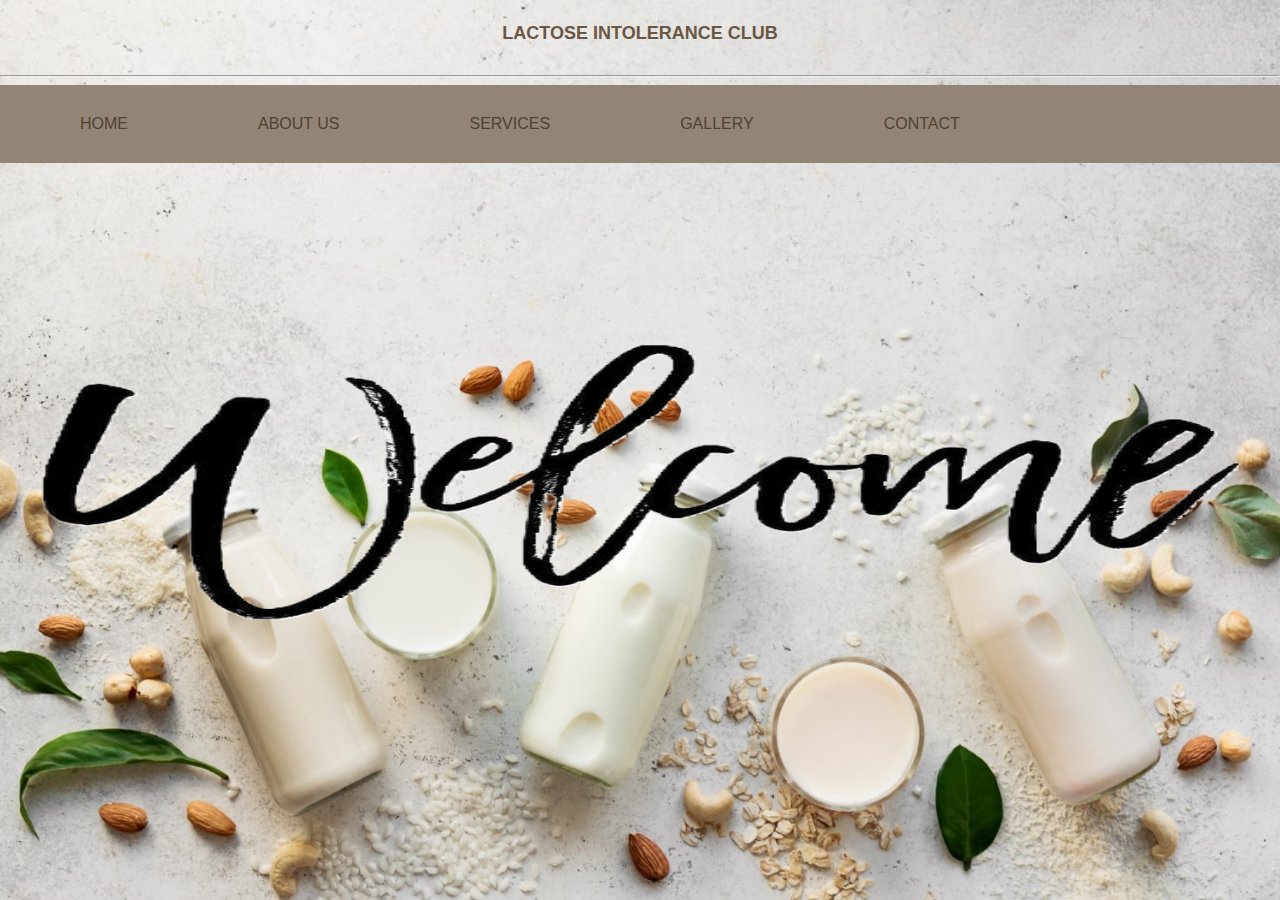
<file: index.html>
<!DOCTYPE html>
<html lang="en">
<head>
    <link rel="stylesheet" href="style.css">
        <meta charset="UTF-8">
        <meta name="viewport"
    content="width=device-width,initial-scale=1.0">
    
    </head>
    <body>
        <header>
            <p><b>LACTOSE INTOLERANCE CLUB</p></b>
        </header>
        <hr>
        <nav>
        <table cellspacing="10" cellpadding="10">
        <tr>
        <td><a href="home.html">HOME</a></td>
        <td><a href="about us.html">ABOUT US</a></td>
        <td><a href="services.html">SERVICES</a></td>
        <td><a href="gallery.html">GALLERY</a></td>
        <td><a href="contact us.html">CONTACT</a></td>
        </tr>
        </table>
    </nav>
    <img src="d6d1aaf2b01bcd94596ef0c996366ca3.png" width="100%" height="70%">
</hr>
</file>
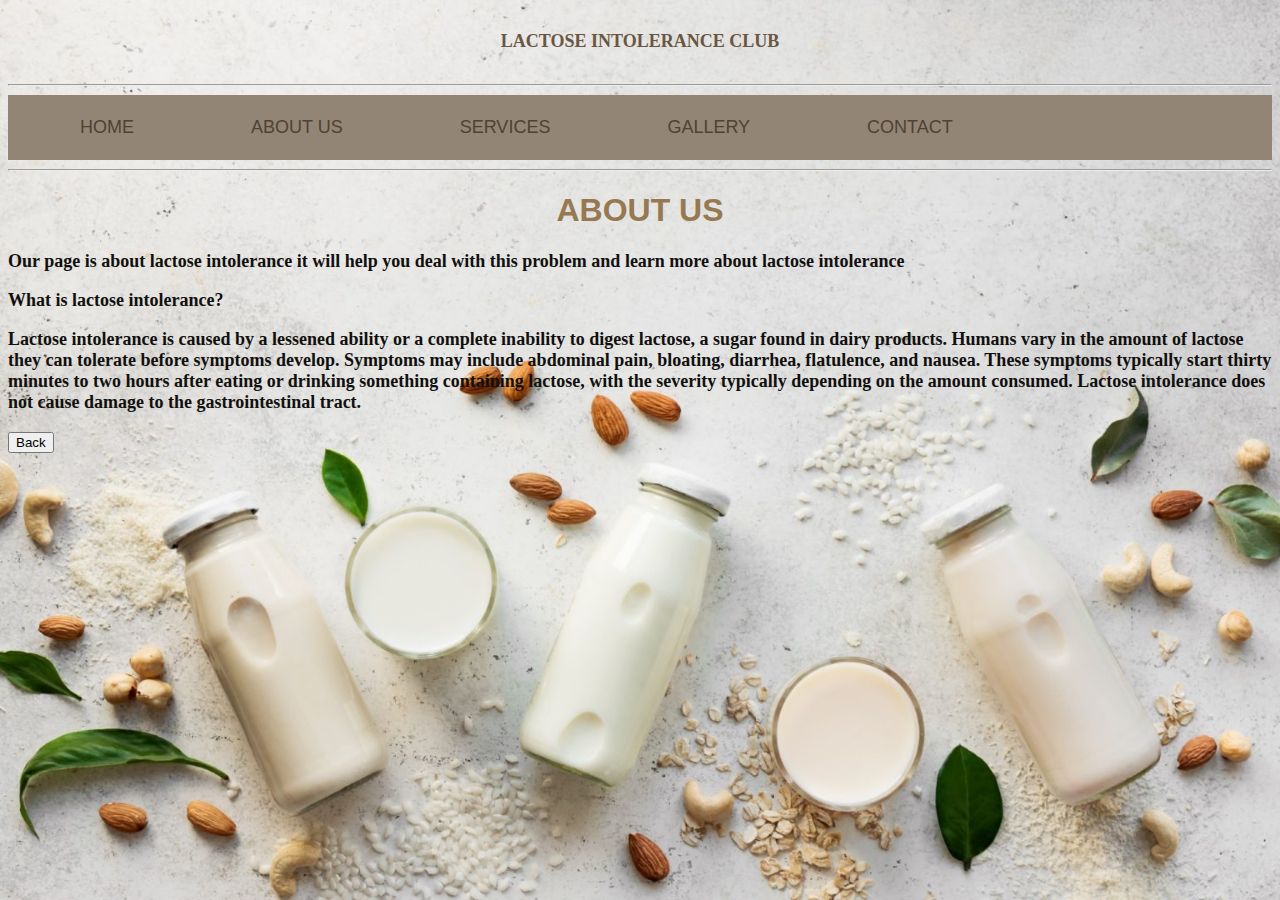
<file: about us.html>
<!DOCTYPE html>
<html lang="en">
    <meta name="viewport" content="width=device-width, initial-scale=1.0">
<head>
    <header>
        <p><b>LACTOSE INTOLERANCE CLUB</p></b>
    </header>
    <head>
        <body>
          
            <hr>
            <nav>
            <table cellspacing="7" cellpadding="5">
            <tr>
            <td><a href="home.html">HOME</a></td>
            <td><a href="about us.html">ABOUT US</a></td>
            <td><a href="services.html">SERVICES</a></td>
            <td><a href="gallery.html">GALLERY</a></td>
            <td><a href="contact us.html">CONTACT</a></td>
            </tr>
            </table>
        </nav>
        <hr>
<h1><b>ABOUT US</h1></b>
<p><b>Our page is about lactose intolerance it will help you deal with this problem and learn more about lactose
    intolerance</p></b>
<p><b>What is lactose intolerance?</p></b>
<p><b>Lactose intolerance is caused by a lessened ability or a complete inability to digest lactose, a sugar found in dairy products.
     Humans vary in the amount of lactose they can tolerate before symptoms develop. Symptoms may include abdominal pain, bloating,
      diarrhea, flatulence, and nausea. These symptoms typically start thirty minutes to two hours after eating or drinking something containing lactose,
       with the severity typically depending on the amount consumed.
     Lactose intolerance does not cause damage to the gastrointestinal tract.</p></b>
    <footer> <button onclick="location.href = 'index.html';" id="myButton" class="float-left submit-button" >Back</button></footer>
     
    <style>
        body{
            padding: auto;
            color: rgb(17, 16, 14);
            font-size:large ;
            background-image: url(plantbasedmilk.123rf-1618x1080.jpg);
            background-size: cover;
            background-position: center;
            background-attachment: fixed;
            
        }
        h1{
            font-family: Arial, Helvetica, sans-serif;
            font-size: xx-large;
            color: rgb(151, 121, 81);
            text-align: center;
            
        }
         header{
    color: rgb(105, 87, 67);
    text-decoration: none;
    padding: 5px;
    text-align: center;
    font-size:large;
        }
        footer{
            position: fixed;
        }
        nav{
    background-color: rgb(146, 133, 118);
    color: black;
    padding: 10px;;
    text-align: center;
    font-family: 'Gill Sans', 'Gill Sans MT', Calibri, 'Trebuchet MS', sans-serif;
}
nav a{
    color: rgb(79, 66, 51);
    text-decoration: none;
    padding: 50px;
    text-align: center;
}
        
    </style>
</head>
</file>
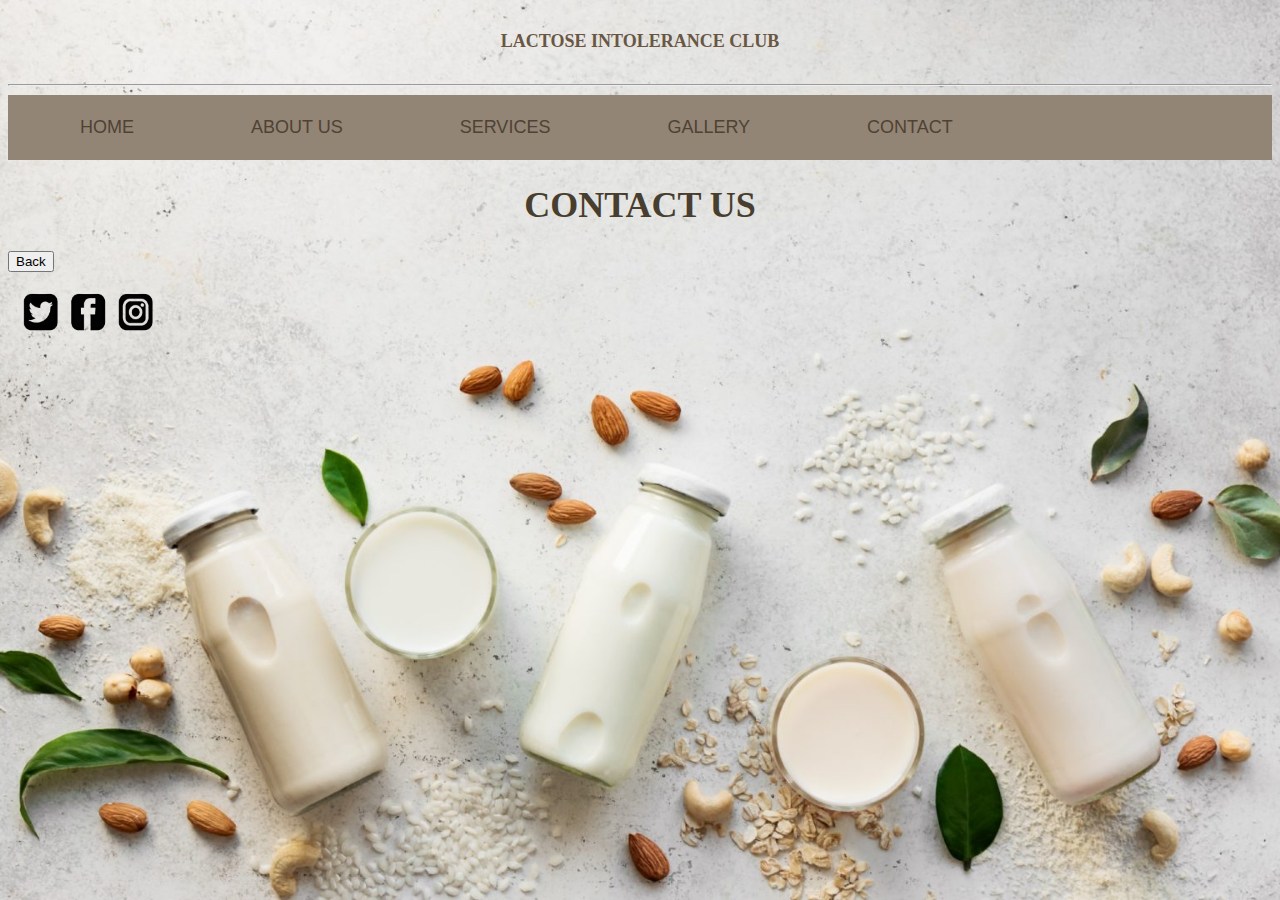
<file: contact us.html>
<!DOCTYPE html>
<html lang="en">
    <meta name="viewport" content="width=device-width, initial-scale=1.0">
    <header>
        <p><b>LACTOSE INTOLERANCE CLUB</p></b>
    </header>
    <head>
        <body>
          
            <hr>
            <nav>
            <table cellspacing="7" cellpadding="5">
            <tr>
            <td><a href="home.html">HOME</a></td>
            <td><a href="about us.html">ABOUT US</a></td>
            <td><a href="services.html">SERVICES</a></td>
            <td><a href="gallery.html">GALLERY</a></td>
            <td><a href="contact us.html">CONTACT</a></td>
            </tr>
            </table>
        </nav>
        <h1><b>CONTACT US</h1></b>
        <button onclick="location.href = 'index.html';" id="myButton" class="float-left submit-button" >Back</button>
        <img src="social-media-icons-set-facebook-instagram-twitter-logos-free-vector.png" width="150" height="80">
        <style>
            body{
               padding: auto;
              color: rgb(72, 62, 47);
               font-size:large ;
               background-image: url(plantbasedmilk.123rf-1618x1080.jpg);
               background-size: cover;
               background-position: center;
               background-attachment: fixed;
            }
            header{
    color: rgb(105, 87, 67);
    text-decoration: none;
    padding: 5px;
    text-align: center;
    font-size:large;
    }
    h1{
        text-align: center;
    }
        footer{
            position: fixed;
        }
        nav{
    background-color: rgb(146, 133, 118);
    color: black;
    padding: 10px;;
    text-align: center;
    font-family: 'Gill Sans', 'Gill Sans MT', Calibri, 'Trebuchet MS', sans-serif;
}
nav a{
    color: rgb(79, 66, 51);
    text-decoration: none;
    padding: 50px;
    text-align: center;
}
img{
    display: block;
    margin-left: 5px;
    margin-right: 5px;
    
}
            </style>
    </head>
</html>
</file>
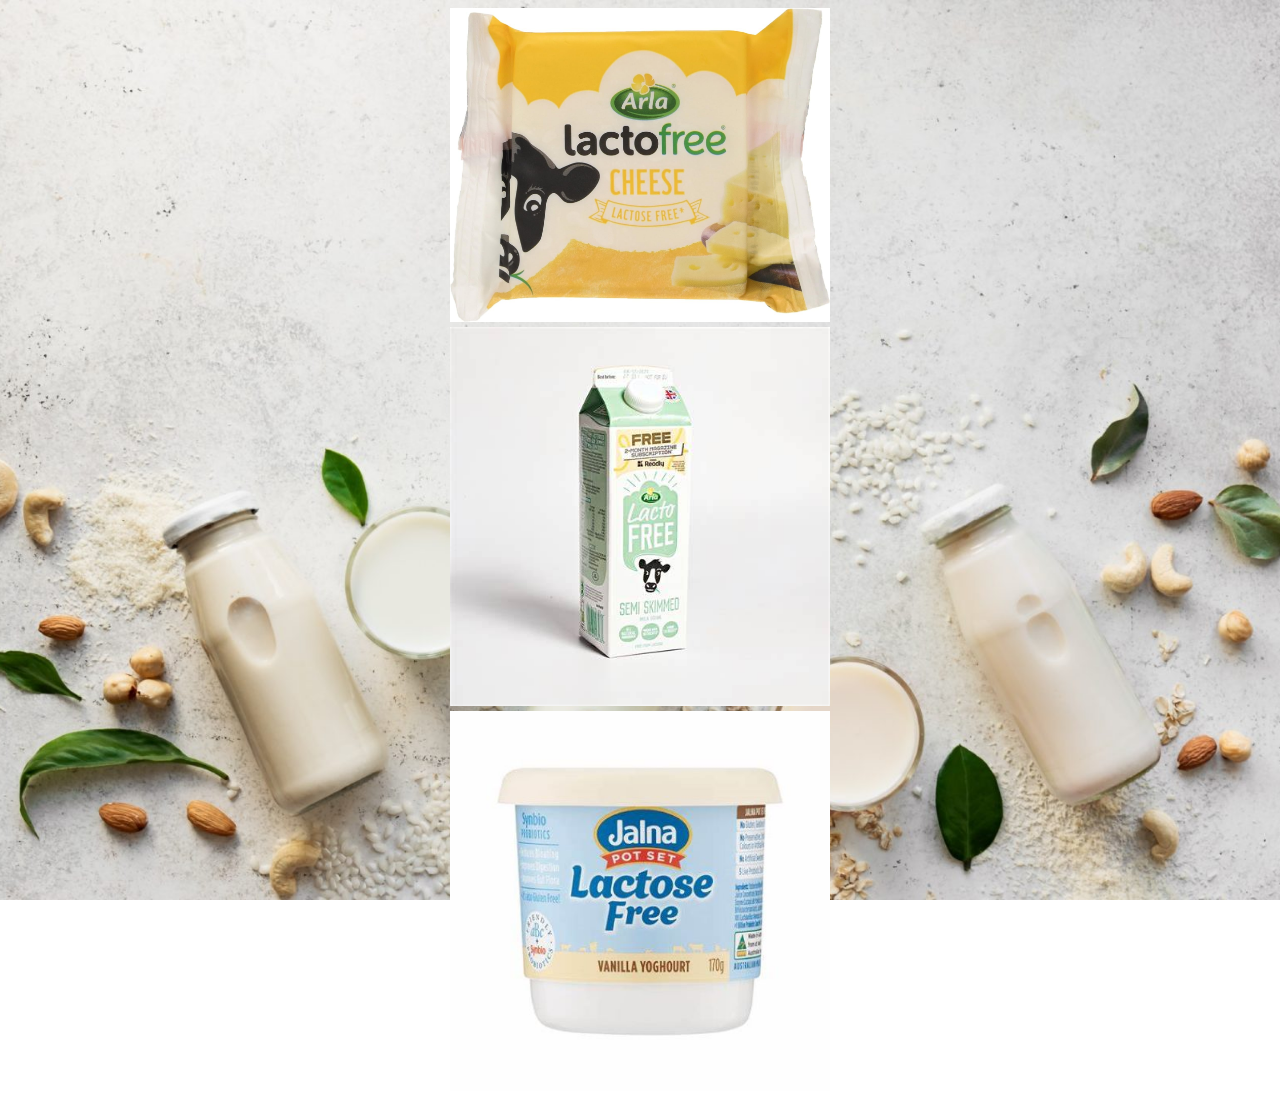
<file: gallery.html>
<!DOCTYPE html>
<html>
    <head>
        <meta name="viewport" content="width=device-width, initial-scale=1.0">
       

         <div class="gallery">
         <a target="_blank"  href="81HthZy4shL._AC_SL1500_.jpg">
         <img src="81HthZy4shL._AC_SL1500_.jpg" width="30%" height="50%"></a>

         <div class="gallery">
         <a target="_blank"  href="OIP.jpg">
         <img src="OIP.jpg" width="30%" height="50%"></a>
   
         <div class="gallery">
         <a target="_blank"  href="OIP (1).jpg">
         <img src="OIP (1).jpg" width="30%" height="40%"></a>

         </div>
         <style>
        body{
            text-align: center;
            padding: auto;
            color: rgb(151, 121, 81);
            font-size:larger ;
            background-image: url(plantbasedmilk.123rf-1618x1080.jpg);
            background-size: cover;
         background-position: center;
         background-attachment: fixed;
        }
        </style>
</html>
</file>
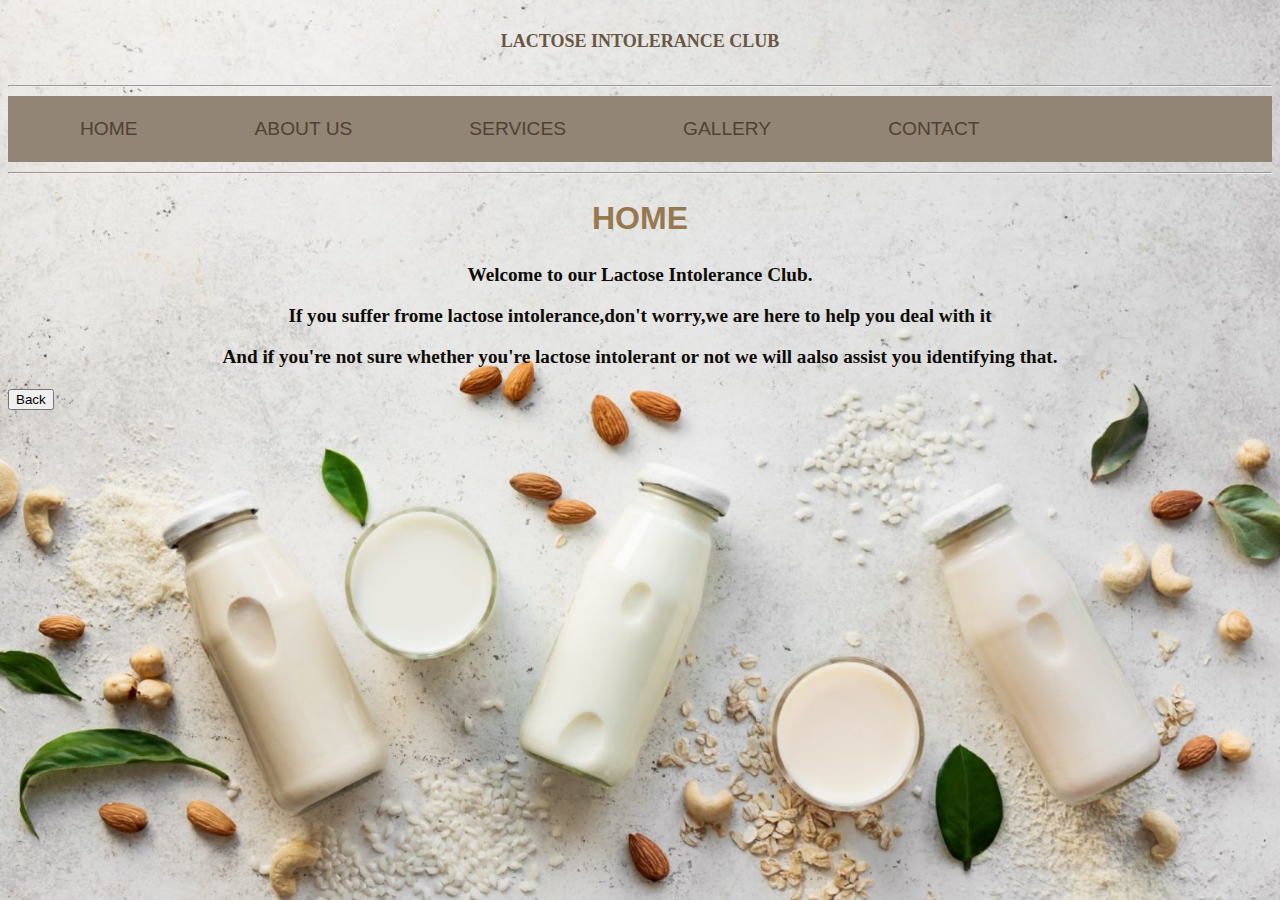
<file: home.html>
<!DOCTYPE html>
<html lang="en">
    <meta name="viewport" content="width=device-width, initial-scale=1.0">
    <header>
        <p><b>LACTOSE INTOLERANCE CLUB</p></b>
    </header>
    <head>
        <body>
          
            <hr>
            <nav>
            <table cellspacing="7" cellpadding="5">
            <tr>
            <td><a href="home.html">HOME</a></td>
            <td><a href="about us.html">ABOUT US</a></td>
            <td><a href="services.html">SERVICES</a></td>
            <td><a href="gallery.html">GALLERY</a></td>
            <td><a href="contact us.html">CONTACT</a></td>
            </tr>
            </table>
        </nav>
        <hr>
    <h2>HOME</h2>
    <body> 
    <p><b>Welcome to our Lactose Intolerance Club.</p></b>
       <p><b> If you suffer frome lactose intolerance,don't worry,we are here to help you deal with it</p></b>
       <p><b>And if you're not sure whether you're lactose intolerant or not we will aalso assist you identifying that.</p></b>
    </body>
    <footer><button onclick="location.href = 'index.html';" id="myButton" class="float-left submit-button" >Back</button></footer>
       <style>
        body{
            text-align: center;
            padding: auto;
            color: rgb(14, 12, 9);
            font-size:larger ;
            background-image: url(plantbasedmilk.123rf-1618x1080.jpg);
            background-size: cover;
         background-position: center;
         background-attachment: fixed;
        }
        h2{
            font-family: Arial, Helvetica, sans-serif;
            font-size: xx-large;
            color: rgb(151, 121, 81);
        }
        header{
    color: rgb(105, 87, 67);
    text-decoration: none;
    padding: 5px;
    text-align: center;
    font-size:large;
        }
        footer{
            position: fixed;
        }
        nav{
    background-color: rgb(146, 133, 118);
    color: black;
    padding: 10px;;
    text-align: center;
    font-family: 'Gill Sans', 'Gill Sans MT', Calibri, 'Trebuchet MS', sans-serif;
}
nav a{
    color: rgb(79, 66, 51);
    text-decoration: none;
    padding: 50px;
    text-align: center;
}
    </style>
</file>
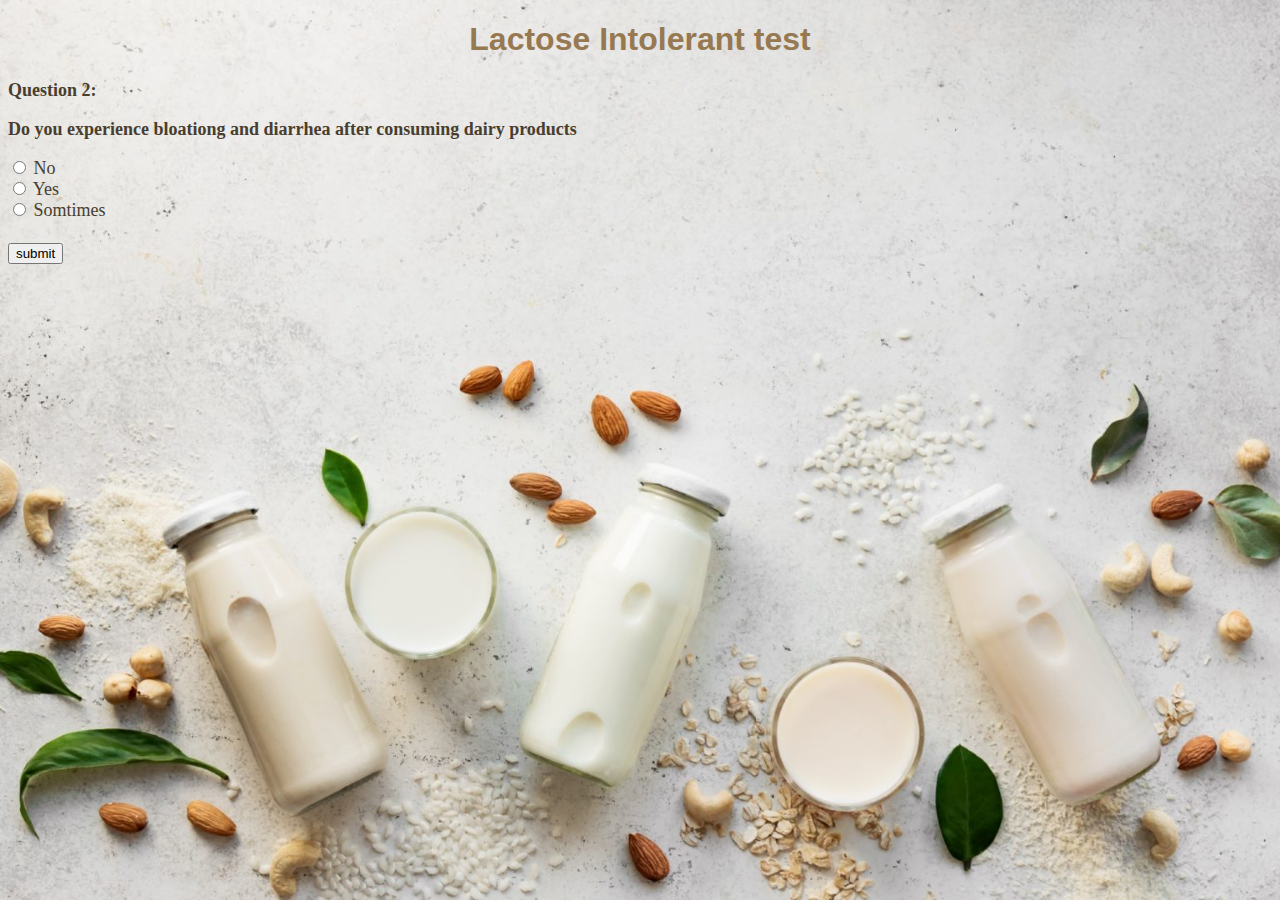
<file: q2.html>
<!DOCTYPE html>
<html lang="en">
    <head>
        <meta name="viewport" content="width=device-width, initial-scale=1.0">
        <h1><b> Lactose Intolerant test</h1></b>
        <p><b>Question 2:</p></b>
        <p><b>Do you experience bloationg and diarrhea after consuming dairy products</p></b>
        <form action="/action_page.php">
       <input type="radio" id="NO" name="fav_language" value="NO">
       <label for="NO">No</label><br>
       <input type="radio" id="Yes" name="fav_language" value="Yes">
       <label for="Yes">Yes</label><br>
       <input type="radio" id="Somtimes" name="fav_language" value="Somtimes">
       <label for="Somtimes">Somtimes</label><br><br></form>
    </head>
        <body>
            <button onclick="location.href = 'tips.html';" id="myButton" class="float-left submit-button" >submit</button>
        <style>
            body{
               padding: auto;
               color: rgb(72, 62, 47);
               font-size:large ;
               background-image: url(plantbasedmilk.123rf-1618x1080.jpg);
               background-size: cover;
               background-position: center;
               background-attachment: fixed;
            }
            h1{
                font-family: Arial, Helvetica, sans-serif;
            font-size: xx-large;
            color: rgb(151, 121, 81);
            text-align: center;
            }
    </style>
</file>
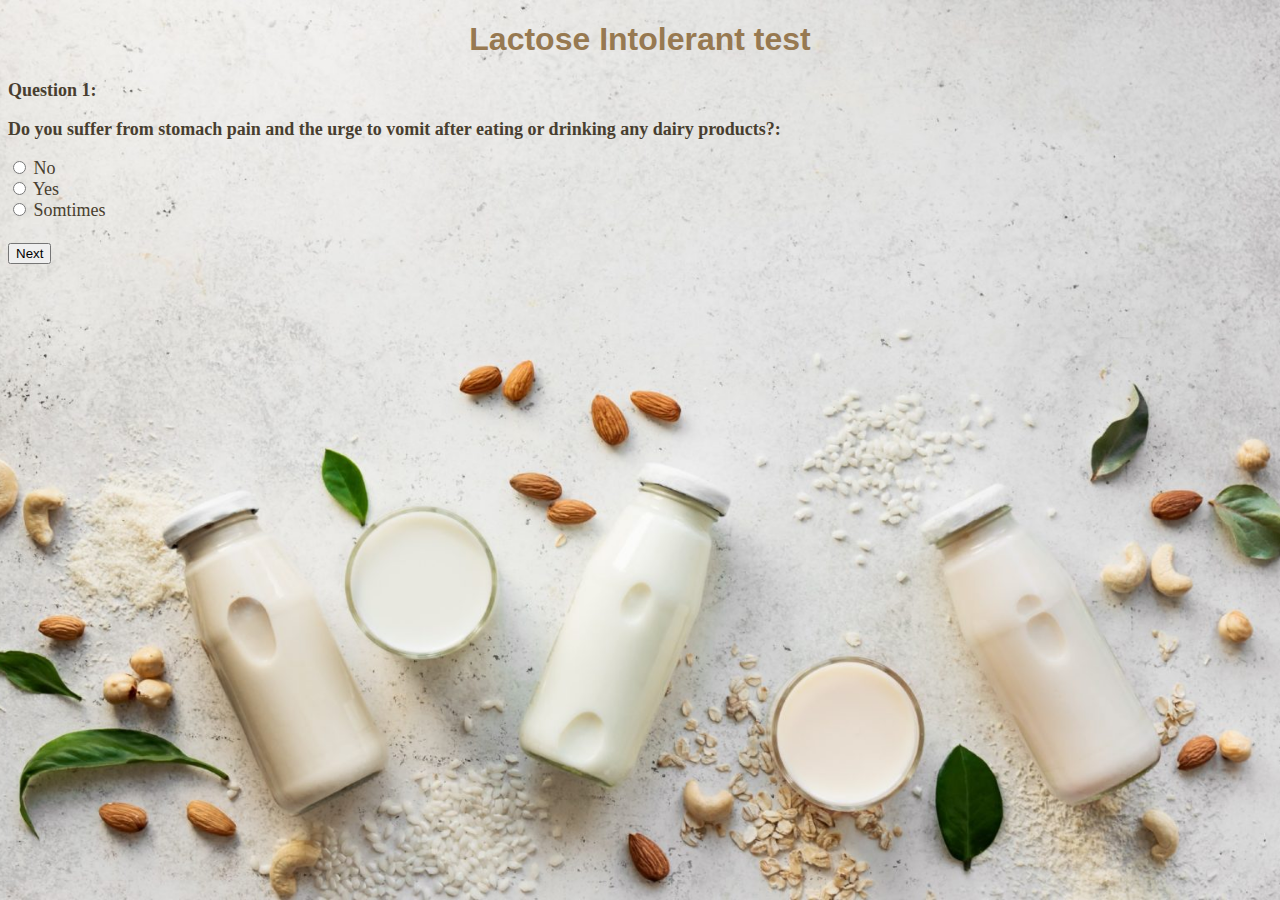
<file: questions.html>
<!DOCTYPE html>
<html lang="en">
    <head>
        <meta name="viewport" content="width=device-width, initial-scale=1.0">
    <h1> Lactose Intolerant test</h1>
    <p><b>Question 1:</p></b>

<p><b>Do you suffer from stomach pain and the urge to vomit after eating or drinking any dairy products?:</p></b>
<form action="/action_page.php">
   <input type="radio" id="NO" name="fav_language" value="NO">
   <label for="NO">No</label><br>
   <input type="radio" id="Yes" name="fav_language" value="Yes">
   <label for="Yes">Yes</label><br>
   <input type="radio" id="Somtimes" name="fav_language" value="Somtimes">
   <label for="Somtimes">Somtimes</label><br><br>
   <body>
  </body>
</form> 
    <style>
        body{
            padding: auto;
            color: rgb(72, 62, 47);
            font-size:large ;
            background-image: url(plantbasedmilk.123rf-1618x1080.jpg);
            background-size: cover;
            background-position: center;
            background-attachment: fixed;
        }
        h1{
            font-family: Arial, Helvetica, sans-serif;
            font-size: xx-large;
            color: rgb(151, 121, 81);
            text-align: center;
        }
        
    </style>
     <button onclick="location.href = 'q2.html';" id="myButton" class="float-left submit-button" >Next</button>
</head>
</html>
</file>
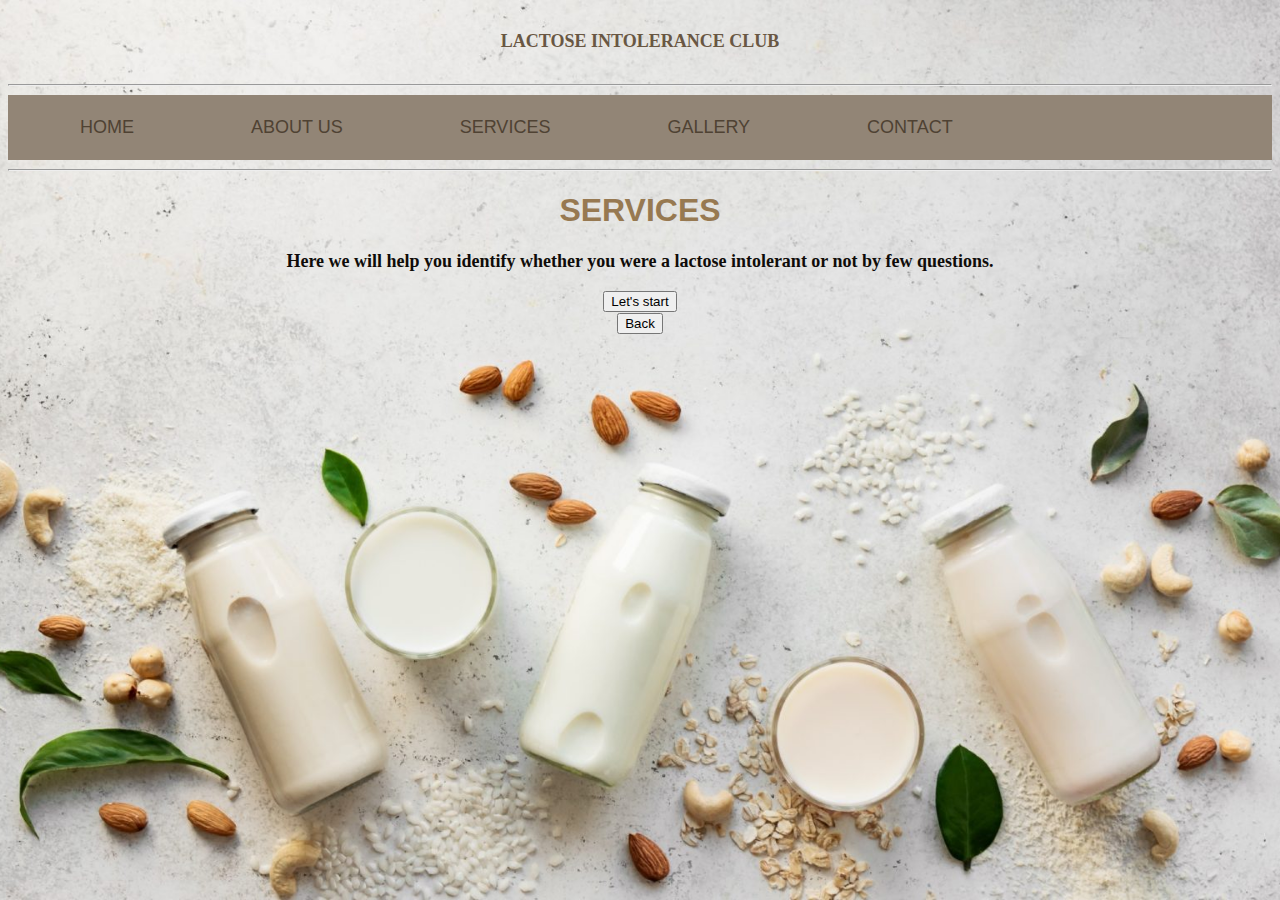
<file: services.html>
<!DOCTYPE html>
<html lang="en">
    <head>
        <meta name="viewport" content="width=device-width, initial-scale=1.0">
        <header>
            <p><b>LACTOSE INTOLERANCE CLUB</p></b>
        </header>
        <head>
            <body>
              
                <hr>
                <nav>
                <table cellspacing="7" cellpadding="5">
                <tr>
                <td><a href="home.html">HOME</a></td>
                <td><a href="about us.html">ABOUT US</a></td>
                <td><a href="services.html">SERVICES</a></td>
                <td><a href="gallery.html">GALLERY</a></td>
                <td><a href="contact us.html">CONTACT</a></td>
                </tr>
                </table>
            </nav>
            <hr>
        <h1> SERVICES </h1>
        <P><b>Here we will help you identify whether you were a lactose intolerant or not by few questions.</P></b>
        
    </head>
    <body><button onclick="location.href = 'questions.html';" id="myButton" class="float-left submit-button" >Let's start</button>
        <footer><button onclick="location.href = 'index.html';" id="myButton" class="float-left submit-button" >Back</button>
        </footer>
    <style>
         body{
            padding: auto;
            color: rgb(15, 12, 9);
            font-size:large ;
            text-align: center;
            background-image: url(plantbasedmilk.123rf-1618x1080.jpg);
            background-size: cover;
            background-position: center;
            background-attachment: fixed;
        }
        h1{
            font-family: Arial, Helvetica, sans-serif;
            font-size: xx-large;
            color: rgb(151, 121, 81);
            text-align: center;
        }
        header{
    color: rgb(105, 87, 67);
    text-decoration: none;
    padding: 5px;
    text-align: center;
    font-size:large;
}
        nav{
    background-color: rgb(146, 133, 118);
    color: black;
    padding: 10px;;
    text-align: center;
    font-family: 'Gill Sans', 'Gill Sans MT', Calibri, 'Trebuchet MS', sans-serif;
}
nav a{
    color: rgb(79, 66, 51);
    text-decoration: none;
    padding: 50px;
    text-align: center;
}
    </style>
       
</html
</file>
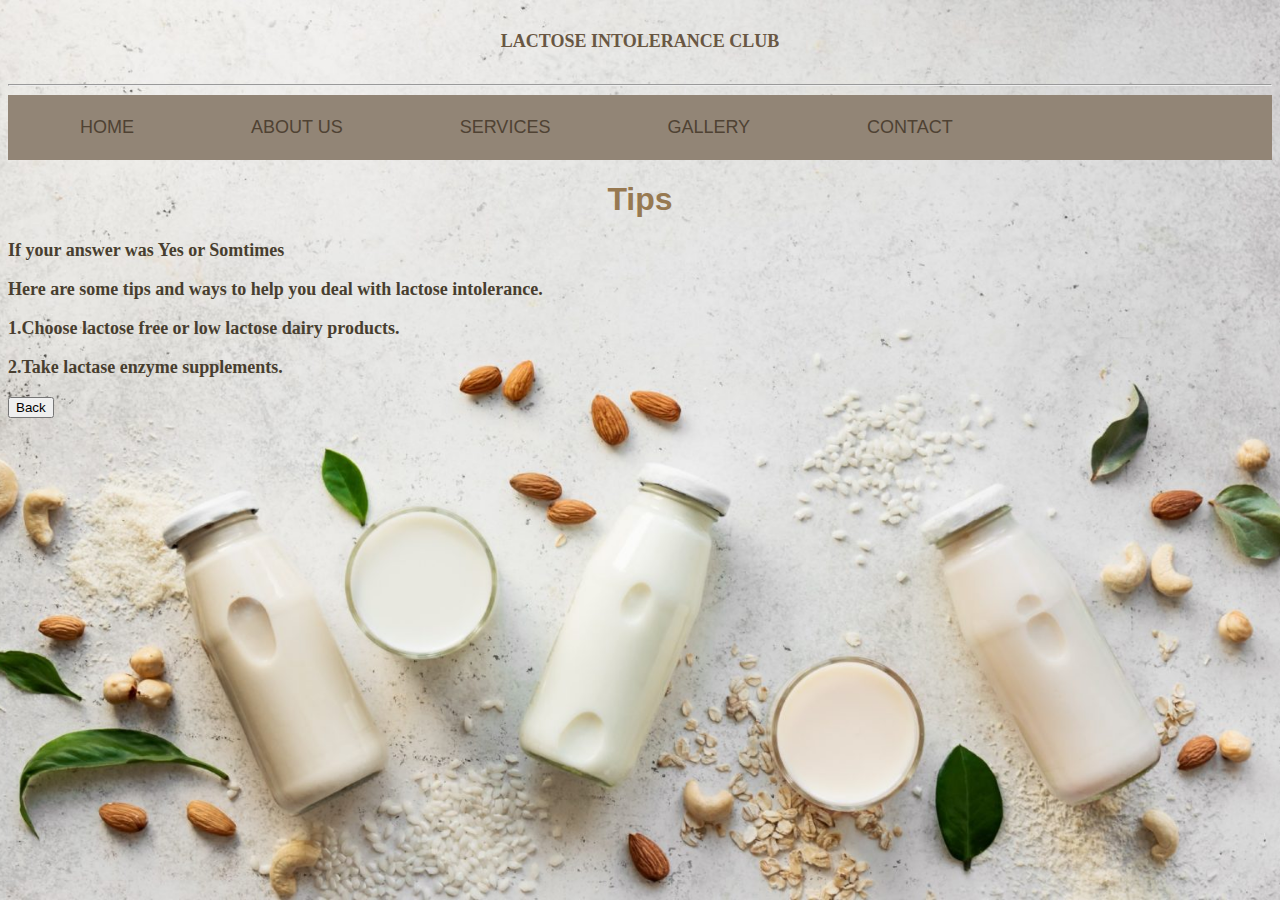
<file: tips.html>
<!DOCTYPE html>
<html lang="en">
    <header>
        <p><b>LACTOSE INTOLERANCE CLUB</p></b>
    </header>
    <hr>
    <nav>
    <table cellspacing="7" cellpadding="5">
    <tr>
    <td><a href="home.html">HOME</a></td>
    <td><a href="about us.html">ABOUT US</a></td>
    <td><a href="services.html">SERVICES</a></td>
    <td><a href="gallery.html">GALLERY</a></td>
    <td><a href="contact us.html">CONTACT</a></td>
    </tr>
    </table>
    </nav>
<h1><b>Tips</h1></b>
<p><b>If your answer was Yes or Somtimes</p></b>
<p><b>Here are some tips and ways to help you deal with lactose intolerance.</p></b>
<p><b>1.Choose lactose free or low lactose dairy products. </p></b>
<p><b>2.Take lactase enzyme supplements.</b></p>
<footer> <button onclick="location.href = 'index.html';" id="myButton" class="float-left submit-button" >Back</button></footer>
 <style>
    body{
        padding: auto;
        color: rgb(72, 62, 47);
        font-size:large ;
        background-image: url(plantbasedmilk.123rf-1618x1080.jpg);
        background-size: cover;
        background-position: center;
        background-attachment: fixed;
    }
    h1{
        font-family: Arial, Helvetica, sans-serif;
        font-size: xx-large;
        color: rgb(151, 121, 81);
        text-align: center;
    }
    header{
    color: rgb(105, 87, 67);
    text-decoration: none;
    padding: 5px;
    text-align: center;
    font-size:large;
    }
    nav{
    background-color: rgb(146, 133, 118);
    color: black;
    padding: 10px;;
    text-align: center;
    font-family: 'Gill Sans', 'Gill Sans MT', Calibri, 'Trebuchet MS', sans-serif;
}
nav a{
    color: rgb(79, 66, 51);
    text-decoration: none;
    padding: 50px;
    text-align: center;
}
    
</style>
</file>
<file: style.css>
body{
    font-family: Arial, Helvetica, sans-serif;
    margin: 0;
    padding: 0;
    background-image:url(plantbasedmilk.123rf-1618x1080.jpg);
    background-size: cover;
    background-position: center;
    background-attachment: fixed;
    height: 90vh;
}

header{
    color: rgb(105, 87, 67);
    text-decoration: none;
    padding: 5px;
    text-align: center;
    font-size:large;
    
}
h1{
    color: rgb(27, 8, 8);
}
nav{
    background-color: rgb(146, 133, 118);
    color: black;
    padding: 10px;;
    text-align: center;
    font-family: 'Gill Sans', 'Gill Sans MT', Calibri, 'Trebuchet MS', sans-serif;
}
nav a{
    color: rgb(79, 66, 51);
    text-decoration: none;
    padding: 50px;
    text-align: center;
}

    

#home-page{
    display: block;
}
img{
   position: fixed;
}
@nav(max-width:600px){
}
</file>
